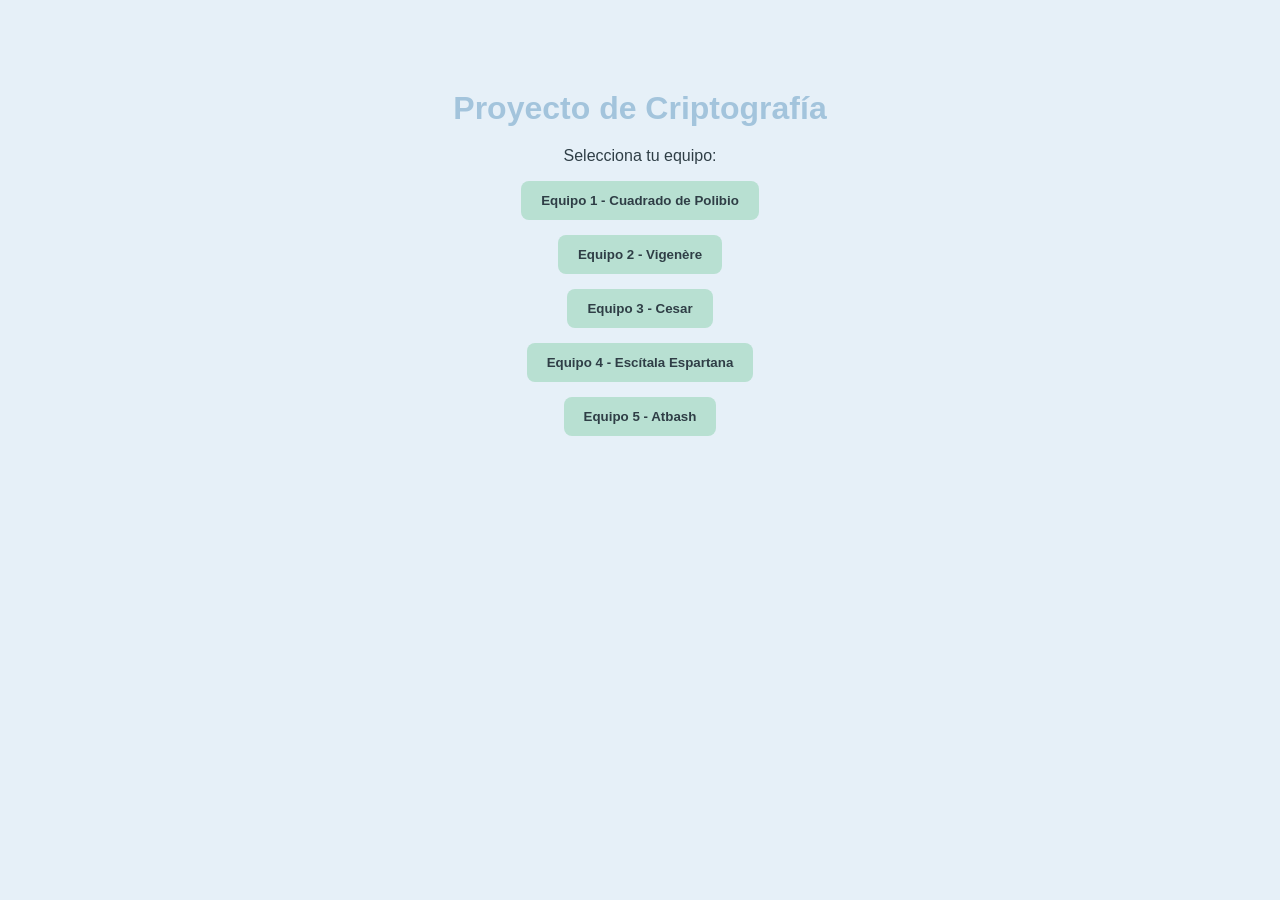
<file: index.html>
<!DOCTYPE html>
<html lang="es">
<head>
  <meta charset="UTF-8">
  <title>Proyecto de Criptografía</title>
  <link rel="stylesheet" href="estilos.css">
</head>
<body>
  <div class="contenedor">
    <h1>Proyecto de Criptografía</h1>
    <p>Selecciona tu equipo:</p>
    <button onclick="location.href='equipo1.html'">Equipo 1 - Cuadrado de Polibio</button>
    <button onclick="location.href='equipo2.html'">Equipo 2 - Vigenère</button>
    <button onclick="location.href='equipo3.html'">Equipo 3 - Cesar</button>
    <button onclick="location.href='equipo4.html'">Equipo 4 - Escítala Espartana </button>
    <button onclick="location.href='equipo5.html'">Equipo 5 - Atbash</button>
  </div>
</body>
</html>
</file>
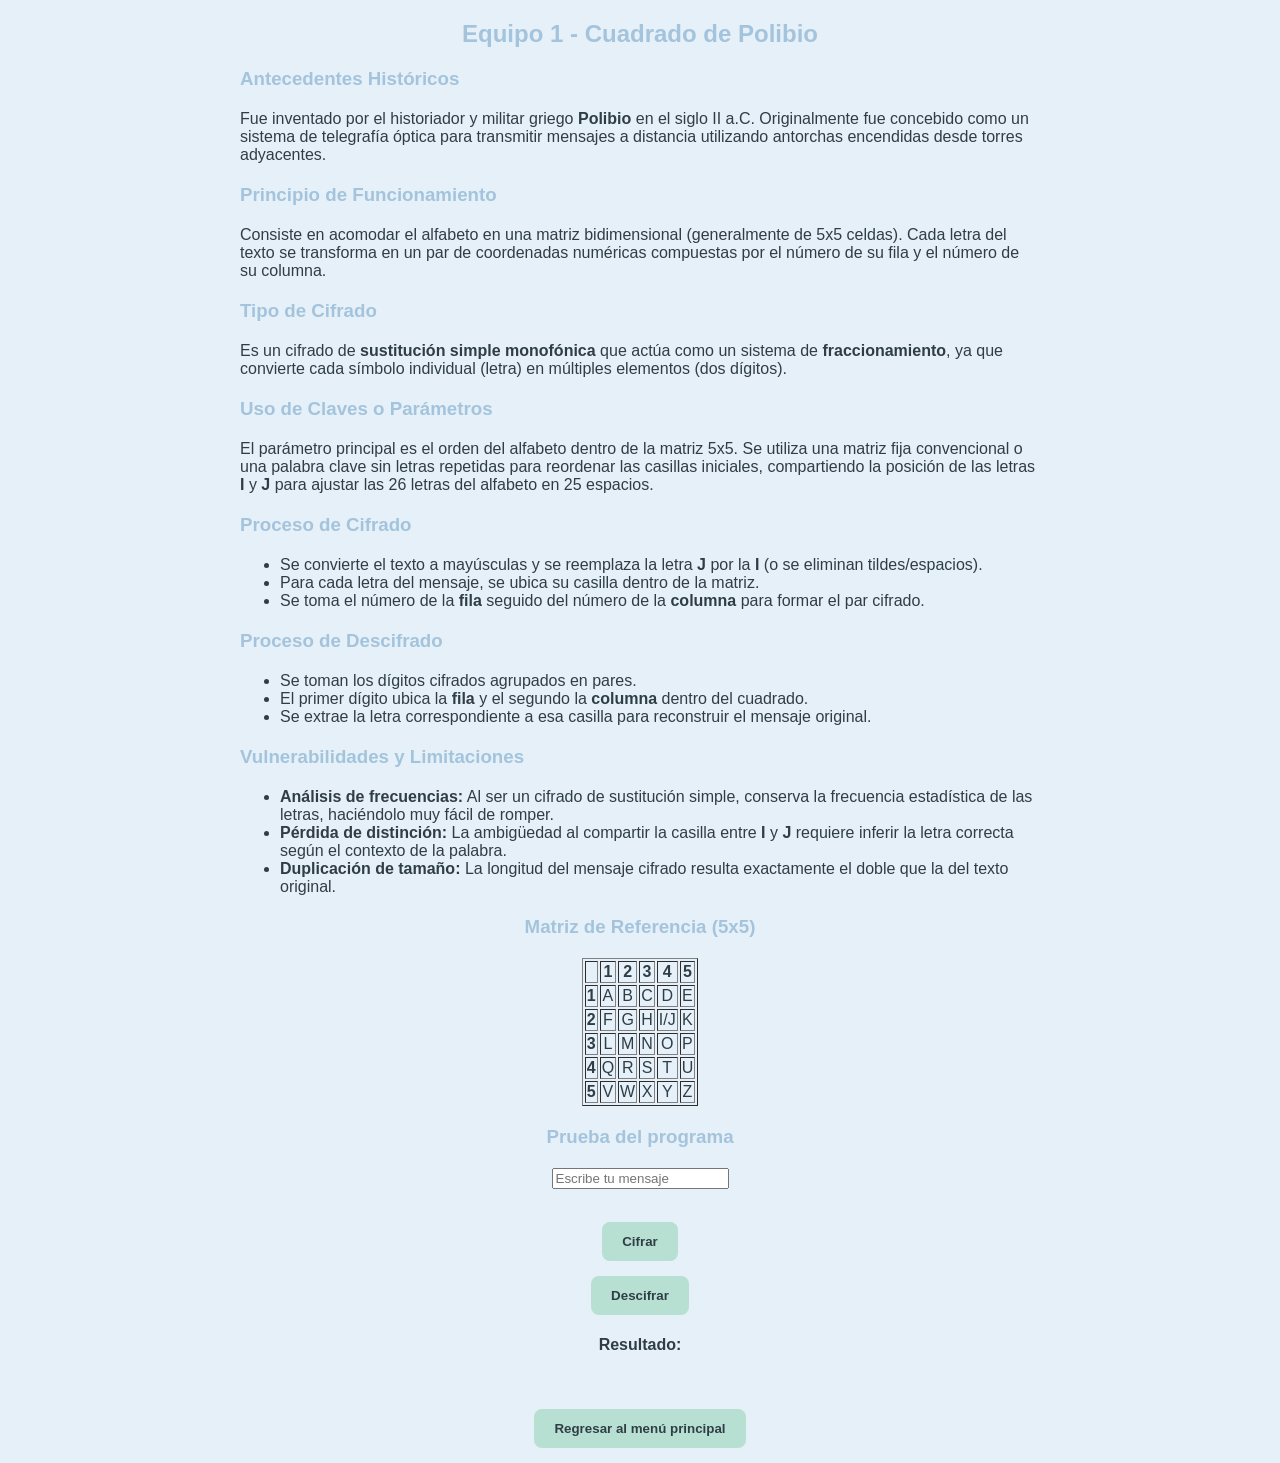
<file: equipo1.html>
<!DOCTYPE html>
<html lang="es">
<head>
    <meta charset="UTF-8">
    <title>Equipo 1 - Cifrado Polibio</title>
    <link rel="stylesheet" href="estilos.css">
</head>
<body>
    <h2>Equipo 1 - Cuadrado de Polibio</h2>
    
    <div style="text-align: left; max-width: 800px; margin: 0 auto;">
      <h3>Antecedentes Históricos</h3>
      <p>
        Fue inventado por el historiador y militar griego <strong>Polibio</strong> en el siglo II a.C. 
        Originalmente fue concebido como un sistema de telegrafía óptica para transmitir mensajes a distancia 
        utilizando antorchas encendidas desde torres adyacentes.
      </p>

      <h3>Principio de Funcionamiento</h3>
      <p>
        Consiste en acomodar el alfabeto en una matriz bidimensional (generalmente de 5x5 celdas). 
        Cada letra del texto se transforma en un par de coordenadas numéricas compuestas por el número de su fila y el número de su columna.
      </p>

      <h3>Tipo de Cifrado</h3>
      <p>
        Es un cifrado de <strong>sustitución simple monofónica</strong> que actúa como un sistema de <strong>fraccionamiento</strong>, 
        ya que convierte cada símbolo individual (letra) en múltiples elementos (dos dígitos).
      </p>

      <h3>Uso de Claves o Parámetros</h3>
      <p>
        El parámetro principal es el orden del alfabeto dentro de la matriz 5x5. Se utiliza una matriz fija convencional o una palabra clave 
        sin letras repetidas para reordenar las casillas iniciales, compartiendo la posición de las letras <strong>I</strong> y <strong>J</strong> 
        para ajustar las 26 letras del alfabeto en 25 espacios.
      </p>

      <h3>Proceso de Cifrado</h3>
      <ul>
        <li>Se convierte el texto a mayúsculas y se reemplaza la letra <strong>J</strong> por la <strong>I</strong> (o se eliminan tildes/espacios).</li>
        <li>Para cada letra del mensaje, se ubica su casilla dentro de la matriz.</li>
        <li>Se toma el número de la <strong>fila</strong> seguido del número de la <strong>columna</strong> para formar el par cifrado.</li>
      </ul>

      <h3>Proceso de Descifrado</h3>
      <ul>
        <li>Se toman los dígitos cifrados agrupados en pares.</li>
        <li>El primer dígito ubica la <strong>fila</strong> y el segundo la <strong>columna</strong> dentro del cuadrado.</li>
        <li>Se extrae la letra correspondiente a esa casilla para reconstruir el mensaje original.</li>
      </ul>

      <h3>Vulnerabilidades y Limitaciones</h3>
      <ul>
        <li><strong>Análisis de frecuencias:</strong> Al ser un cifrado de sustitución simple, conserva la frecuencia estadística de las letras, haciéndolo muy fácil de romper.</li>
        <li><strong>Pérdida de distinción:</strong> La ambigüedad al compartir la casilla entre <strong>I</strong> y <strong>J</strong> requiere inferir la letra correcta según el contexto de la palabra.</li>
        <li><strong>Duplicación de tamaño:</strong> La longitud del mensaje cifrado resulta exactamente el doble que la del texto original.</li>
      </ul>
    </div>

    <h3>Matriz de Referencia (5x5)</h3>
    <table border="1" style="margin: 10px auto; text-align: center;">
      <tr><th></th><th>1</th><th>2</th><th>3</th><th>4</th><th>5</th></tr>
      <tr><th>1</th><td>A</td><td>B</td><td>C</td><td>D</td><td>E</td></tr>
      <tr><th>2</th><td>F</td><td>G</td><td>H</td><td>I/J</td><td>K</td></tr>
      <tr><th>3</th><td>L</td><td>M</td><td>N</td><td>O</td><td>P</td></tr>
      <tr><th>4</th><td>Q</td><td>R</td><td>S</td><td>T</td><td>U</td></tr>
      <tr><th>5</th><td>V</td><td>W</td><td>X</td><td>Y</td><td>Z</td></tr>
    </table>

    <h3>Prueba del programa</h3>
    <input type="text" id="texto" placeholder="Escribe tu mensaje">
    <br><br>
    <button onclick="cifrar()">Cifrar</button>
    <button onclick="descifrar()">Descifrar</button>

    <h4 id="resultado">Resultado: </h4>

    <br>
    <button onclick="location.href='index.html'">Regresar al menú principal</button>

    <script src="polibio.js"></script>
</body>
</html>
</file>
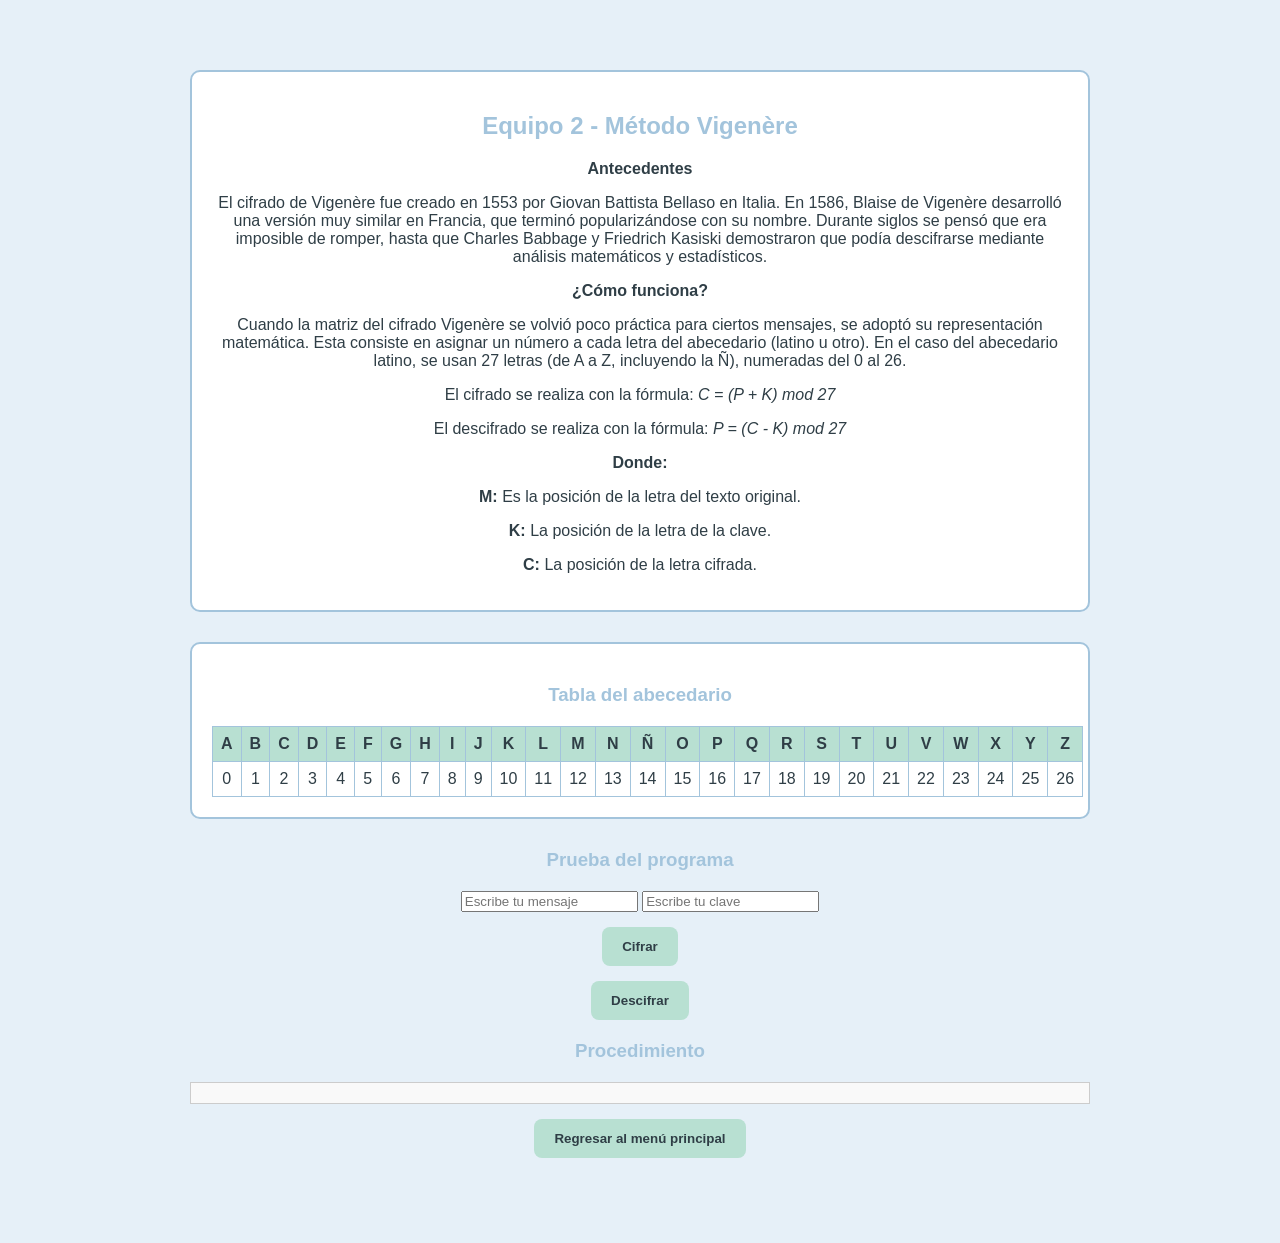
<file: equipo2.html>
<!DOCTYPE html>
<html lang="es">
<head>
  <meta charset="UTF-8">
  <title>Equipo 2 - Vigenère</title>
  <link rel="stylesheet" href="estilos.css">
</head>
<body>
  <div class="contenedor">
    <div class="cuadro-texto">
      <h2>Equipo 2 - Método Vigenère</h2>
      <p><strong>Antecedentes</strong></p>
      <p>
        El cifrado de Vigenère fue creado en 1553 por Giovan Battista Bellaso en Italia. 
        En 1586, Blaise de Vigenère desarrolló una versión muy similar en Francia, que 
        terminó popularizándose con su nombre. Durante siglos se pensó que era imposible 
        de romper, hasta que Charles Babbage y Friedrich Kasiski demostraron que podía 
        descifrarse mediante análisis matemáticos y estadísticos.
      </p>
      <p><strong>¿Cómo funciona?</strong></p>
      <p>
        Cuando la matriz del cifrado Vigenère se volvió poco práctica para ciertos mensajes, se adoptó su representación matemática.
        Esta consiste en asignar un número a cada letra del abecedario (latino u otro).
        En el caso del abecedario latino, se usan 27 letras (de A a Z, incluyendo la Ñ), numeradas del 0 al 26.
      </p>
      <p>El cifrado se realiza con la fórmula: <i>C = (P + K) mod 27</i></p>
      <p>El descifrado se realiza con la fórmula: <i>P = (C - K) mod 27</i></p>
      <p><strong>Donde:</strong></p>
      <p><strong>M:</strong> Es la posición de la letra del texto original.</p>
      <p><strong>K:</strong> La posición de la letra de la clave.</p>
      <p><strong>C:</strong> La posición de la letra cifrada.</p>
    </div>

    <div class="cuadro-tabla">
      <h3>Tabla del abecedario</h3>
      <table class="tabla-alfabeto">
        <tr>
          <th>A</th><th>B</th><th>C</th><th>D</th><th>E</th><th>F</th><th>G</th><th>H</th><th>I</th><th>J</th>
          <th>K</th><th>L</th><th>M</th><th>N</th><th>Ñ</th><th>O</th><th>P</th><th>Q</th><th>R</th><th>S</th>
          <th>T</th><th>U</th><th>V</th><th>W</th><th>X</th><th>Y</th><th>Z</th>
        </tr>
        <tr>
          <td>0</td><td>1</td><td>2</td><td>3</td><td>4</td><td>5</td><td>6</td><td>7</td><td>8</td><td>9</td>
          <td>10</td><td>11</td><td>12</td><td>13</td><td>14</td><td>15</td><td>16</td><td>17</td><td>18</td><td>19</td>
          <td>20</td><td>21</td><td>22</td><td>23</td><td>24</td><td>25</td><td>26</td>
        </tr>
      </table>
    </div>

    <h3>Prueba del programa</h3>
    <input type="text" id="mensaje" placeholder="Escribe tu mensaje">
    <input type="text" id="clave" placeholder="Escribe tu clave">
    <button id="btnCifrar">Cifrar</button>
    <button id="btnDescifrar">Descifrar</button>
    <p id="resultado"></p>

    <h3>Procedimiento</h3>
    <div id="procedimiento" style="text-align:left; white-space:pre-line; background:#f9f9f9; padding:10px; border:1px solid #ccc;"></div>

    <button onclick="location.href='index.html'">Regresar al menú principal</button>
  </div>

  <!-- Script embebido -->
  <script>
    const alfabeto = "ABCDEFGHIJKLMNÑOPQRSTUVWXYZ";

    function mostrarProcedimiento(pasos) {
      document.getElementById("procedimiento").innerText = pasos.join("\n");
    }

    function cifrar() {
      const mensaje = document.getElementById("mensaje").value.toUpperCase();
      const clave = document.getElementById("clave").value.toUpperCase();
      const resultado = document.getElementById("resultado");

      if (!clave) {
        resultado.innerText = " Ingresa una clave válida.";
        return;
      }

      let textoFinal = "";
      let j = 0;
      let pasos = [];

      for (let i = 0; i < mensaje.length; i++) {
        const letra = mensaje[i];
        if (alfabeto.includes(letra)) {
          const posMensaje = alfabeto.indexOf(letra);
          const posClave = alfabeto.indexOf(clave[j % clave.length]);
          const nuevaPos = (posMensaje + posClave) % alfabeto.length;
          const letraCifrada = alfabeto[nuevaPos];
          textoFinal += letraCifrada;
          pasos.push(`Letra ${letra} (pos ${posMensaje}) + Clave ${clave[j % clave.length]} (pos ${posClave}) = ${letraCifrada} (pos ${nuevaPos})`);
          j++;
        } else {
          textoFinal += letra;
          pasos.push(`Carácter especial "${letra}" se conserva igual`);
        }
      }

      resultado.innerText = " Texto cifrado: " + textoFinal;
      mostrarProcedimiento(pasos);
    }

    function descifrar() {
      const mensaje = document.getElementById("mensaje").value.toUpperCase();
      const clave = document.getElementById("clave").value.toUpperCase();
      const resultado = document.getElementById("resultado");

      if (!clave) {
        resultado.innerText = " Ingresa una clave válida.";
        return;
      }

      let textoFinal = "";
      let j = 0;
      let pasos = [];

      for (let i = 0; i < mensaje.length; i++) {
        const letra = mensaje[i];
        if (alfabeto.includes(letra)) {
          const posMensaje = alfabeto.indexOf(letra);
          const posClave = alfabeto.indexOf(clave[j % clave.length]);
          const nuevaPos = (posMensaje - posClave + alfabeto.length) % alfabeto.length;
          const letraDescifrada = alfabeto[nuevaPos];
          textoFinal += letraDescifrada;
          pasos.push(`Letra ${letra} (pos ${posMensaje}) - Clave ${clave[j % clave.length]} (pos ${posClave}) = ${letraDescifrada} (pos ${nuevaPos})`);
          j++;
        } else {
          textoFinal += letra;
          pasos.push(`Carácter especial "${letra}" se conserva igual`);
        }
      }

      resultado.innerText = " Texto descifrado: " + textoFinal;
      mostrarProcedimiento(pasos);
    }

    document.getElementById("btnCifrar").addEventListener("click", cifrar);
    document.getElementById("btnDescifrar").addEventListener("click", descifrar);
  </script>
</body>
</html>
</file>
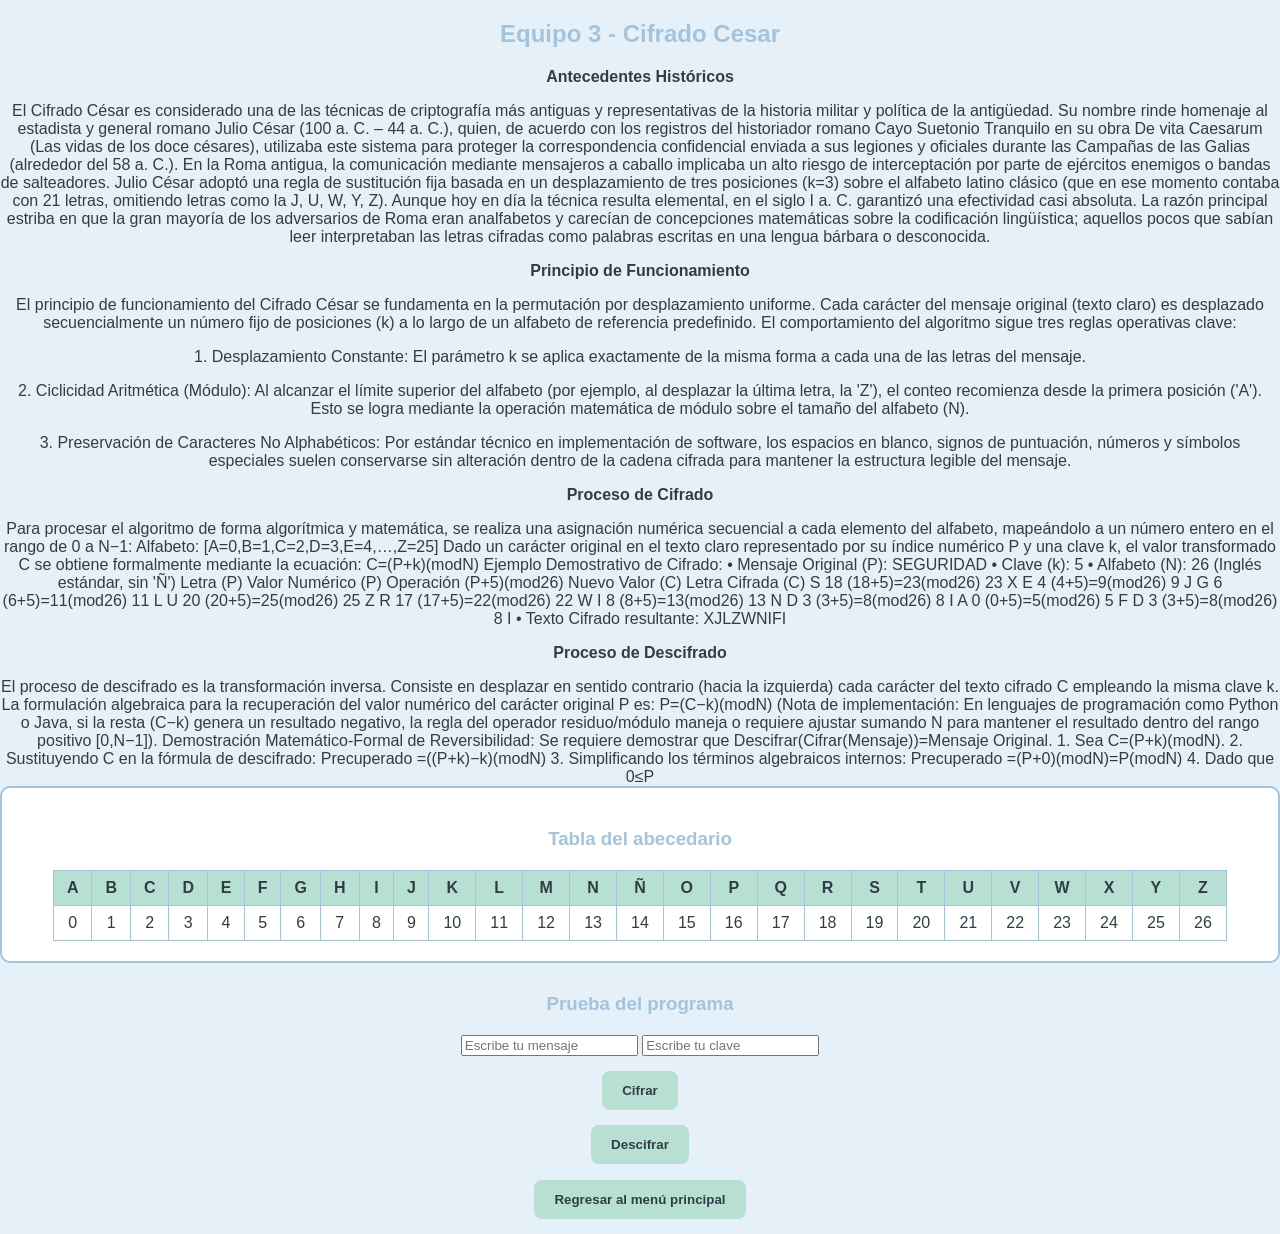
<file: equipo3.html>
<!DOCTYPE html>
<html>
<head>
  <title>Equipo 3 - Cifrado Cesar</title>
  <script src="Cifrado_Cesar.js"></script>
  <link rel="stylesheet" href="estilos.css">
</head>
<body>
  <h2>Equipo 3 - Cifrado Cesar</h2>
  <p>  <p><strong>Antecedentes Históricos</strong></p>
El Cifrado César es considerado una de las técnicas de criptografía más antiguas y representativas de la historia militar y política de la antigüedad. Su nombre rinde homenaje al estadista y general romano Julio César (100 a. C. – 44 a. C.), quien, de acuerdo con los registros del historiador romano Cayo Suetonio Tranquilo en su obra De vita Caesarum (Las vidas de los doce césares), utilizaba este sistema para proteger la correspondencia confidencial enviada a sus legiones y oficiales durante las Campañas de las Galias (alrededor del 58 a. C.).
En la Roma antigua, la comunicación mediante mensajeros a caballo implicaba un alto riesgo de interceptación por parte de ejércitos enemigos o bandas de salteadores. Julio César adoptó una regla de sustitución fija basada en un desplazamiento de tres posiciones (k=3) sobre el alfabeto latino clásico (que en ese momento contaba con 21 letras, omitiendo letras como la J, U, W, Y, Z).
Aunque hoy en día la técnica resulta elemental, en el siglo I a. C. garantizó una efectividad casi absoluta. La razón principal estriba en que la gran mayoría de los adversarios de Roma eran analfabetos y carecían de concepciones matemáticas sobre la codificación lingüística; aquellos pocos que sabían leer interpretaban las letras cifradas como palabras escritas en una lengua bárbara o desconocida.
    
  <p><strong>Principio de Funcionamiento</strong></p>
El principio de funcionamiento del Cifrado César se fundamenta en la permutación por desplazamiento uniforme. Cada carácter del mensaje original (texto claro) es desplazado secuencialmente un número fijo de posiciones (k) a lo largo de un alfabeto de referencia predefinido.
El comportamiento del algoritmo sigue tres reglas operativas clave:
<p>1.	Desplazamiento Constante: El parámetro k se aplica exactamente de la misma forma a cada una de las letras del mensaje.</p>
<p>2.	Ciclicidad Aritmética (Módulo): Al alcanzar el límite superior del alfabeto (por ejemplo, al desplazar la última letra, la 'Z'), el conteo recomienza desde la primera posición ('A'). Esto se logra mediante la operación matemática de módulo sobre el tamaño del alfabeto (N).</p>
<p>3.	Preservación de Caracteres No Alphabéticos: Por estándar técnico en implementación de software, los espacios en blanco, signos de puntuación, números y símbolos especiales suelen conservarse sin alteración dentro de la cadena cifrada para mantener la estructura legible del mensaje.</p>

    <p><strong>Proceso de Cifrado</strong></p>
Para procesar el algoritmo de forma algorítmica y matemática, se realiza una asignación numérica secuencial a cada elemento del alfabeto, mapeándolo a un número entero en el rango de 0 a N−1:
Alfabeto: [A=0,B=1,C=2,D=3,E=4,…,Z=25]
Dado un carácter original en el texto claro representado por su índice numérico P y una clave k, el valor transformado C se obtiene formalmente mediante la ecuación:
C=(P+k)(modN)

Ejemplo Demostrativo de Cifrado:
•	Mensaje Original (P): SEGURIDAD
•	Clave (k): 5
•	Alfabeto (N): 26 (Inglés estándar, sin 'Ñ')
Letra (P)	Valor Numérico 
(P)            	Operación (P+5)(mod26)
	Nuevo Valor (C)	Letra Cifrada (C)

S	18	(18+5)=23(mod26)	23	X
E	4	(4+5)=9(mod26)	9	J
G	6	(6+5)=11(mod26)	11	L
U	20	(20+5)=25(mod26)	25	Z
R	17	(17+5)=22(mod26)	22	W
I	8	(8+5)=13(mod26)	13	N
D	3	(3+5)=8(mod26)	8	I
A	0	(0+5)=5(mod26)	5	F
D	3	(3+5)=8(mod26)	8	I
•	Texto Cifrado resultante: XJLZWNIFI

 <p><strong>Proceso de Descifrado</strong></p>
El proceso de descifrado es la transformación inversa. Consiste en desplazar en sentido contrario (hacia la izquierda) cada carácter del texto cifrado C empleando la misma clave k.
La formulación algebraica para la recuperación del valor numérico del carácter original P es:
P=(C−k)(modN)
(Nota de implementación: En lenguajes de programación como Python o Java, si la resta (C−k) genera un resultado negativo, la regla del operador residuo/módulo maneja o requiere ajustar sumando N para mantener el resultado dentro del rango positivo [0,N−1]).
Demostración Matemático-Formal de Reversibilidad:
Se requiere demostrar que Descifrar(Cifrar(Mensaje))=Mensaje Original.
1.	Sea C=(P+k)(modN).
2.	Sustituyendo C en la fórmula de descifrado:
Precuperado =((P+k)−k)(modN)
3.	Simplificando los términos algebraicos internos:
Precuperado =(P+0)(modN)=P(modN)
4.	Dado que 0≤P<N, se cumple rigurosamente que Precuperado =P.
Ejemplo de Descifrado:
•	Texto Cifrado (C): XJLZWNIFI | Clave (k): 5
•	X (C=23) →(23−5)(mod26)=18→ S
•	J (C=9) →(9−5)(mod26)=4→ E
•	L (C=11) →(11−5)(mod26)=6→ G
•	Z (C=25) →(25−5)(mod26)=20→ U
•	W (C=22) →(22−5)(mod26)=17→ R
•	N (C=13) →(13−5)(mod26)=8→ I
•	I (C=8) →(8−5)(mod26)=3→ D
•	F (C=5) →(5−5)(mod26)=0→ A
•	I (C=8) →(8−5)(mod26)=3→ D
•	Texto Recuperado: SEGURIDAD
</p>
	<div class="cuadro-tabla">
      <h3>Tabla del abecedario</h3>
      <table class="tabla-alfabeto">
        <tr>
          <th>A</th><th>B</th><th>C</th><th>D</th><th>E</th><th>F</th><th>G</th><th>H</th><th>I</th><th>J</th>
          <th>K</th><th>L</th><th>M</th><th>N</th><th>Ñ</th><th>O</th><th>P</th><th>Q</th><th>R</th><th>S</th>
          <th>T</th><th>U</th><th>V</th><th>W</th><th>X</th><th>Y</th><th>Z</th>
        </tr>
        <tr>
          <td>0</td><td>1</td><td>2</td><td>3</td><td>4</td><td>5</td><td>6</td><td>7</td><td>8</td><td>9</td>
          <td>10</td><td>11</td><td>12</td><td>13</td><td>14</td><td>15</td><td>16</td><td>17</td><td>18</td><td>19</td>
          <td>20</td><td>21</td><td>22</td><td>23</td><td>24</td><td>25</td><td>26</td>
        </tr>
      </table>
    </div>

  <h3>Prueba del programa</h3>
  <input type="text" id="mensaje" placeholder="Escribe tu mensaje">
  <input type="text" id="clave" placeholder="Escribe tu clave">
  <button onclick="cifrar()">Cifrar</button>
  <button onclick="descifrar()">Descifrar</button>
  <p id="resultado"></p>

  <!-- Botón de regreso -->
  <button onclick="location.href='index.html'">Regresar al menú principal</button>
</body>
</html>
</file>
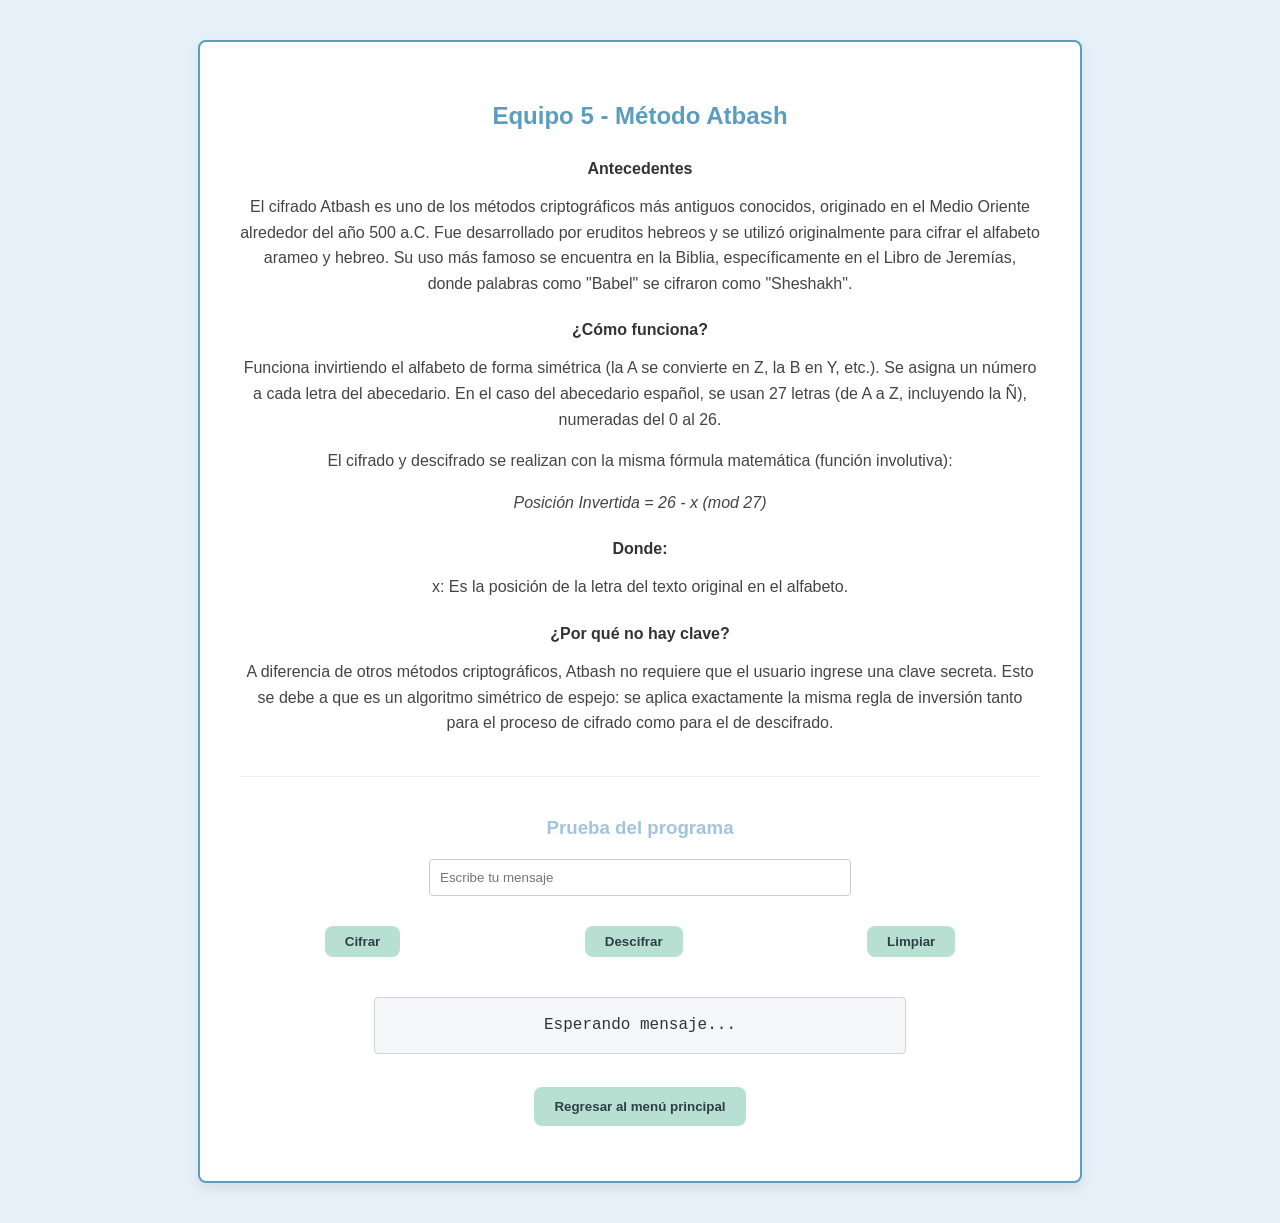
<file: equipo5.html>
<!DOCTYPE html>
<html>
<head>
  <title>Equipo 5</title>
  <link rel="stylesheet" href="estilos.css">
  <style>
    .tarjeta-blanca {
      background-color: #ffffff;
      border: 2px solid #5b9dbf; /* <-- Borde más oscuro y definido */
      border-radius: 8px;
      max-width: 800px;
      margin: 40px auto; 
      padding: 40px;
      text-align: center; 
      box-shadow: 0 6px 12px rgba(0,0,0,0.08); /* Sombra ligeramente más marcada */
      font-family: Arial, sans-serif;
    }
    .tarjeta-blanca h2 {
      color: #5b9dbf; 
      margin-bottom: 30px;
    }
    .tarjeta-blanca h4 {
      color: #333333;
      margin-top: 25px;
      margin-bottom: 15px;
    }
    .tarjeta-blanca p {
      color: #444444;
      line-height: 1.6;
      margin-bottom: 15px;
    }
    .zona-prueba {
      margin-top: 40px;
      padding-top: 20px;
      border-top: 1px solid #eeeeee;
    }
    .zona-prueba input {
      padding: 10px;
      margin-bottom: 15px;
      width: 80%;
      max-width: 400px;
      border: 1px solid #ccc;
      border-radius: 4px;
    }
    .grupo-botones {
      display: flex;
      justify-content: center;
      gap: 15px;
      margin-bottom: 25px;
    }
    .grupo-botones button {
      padding: 8px 20px;
      cursor: pointer;
    }
    #resultado {
      background-color: #f4f6f8;
      border: 1px solid #ced4da;
      border-radius: 4px;
      padding: 15px;
      min-height: 24px;
      color: #333;
      font-family: monospace;
      font-size: 16px;
      word-break: break-all;
      max-width: 500px;
      margin: 0 auto;
    }
  </style>
</head>
<body>

  <div class="tarjeta-blanca">
    <h2>Equipo 5 - Método Atbash</h2>

    <h4>Antecedentes</h4>
    <p>El cifrado Atbash es uno de los métodos criptográficos más antiguos conocidos, originado en el Medio Oriente alrededor del año 500 a.C. Fue desarrollado por eruditos hebreos y se utilizó originalmente para cifrar el alfabeto arameo y hebreo. Su uso más famoso se encuentra en la Biblia, específicamente en el Libro de Jeremías, donde palabras como "Babel" se cifraron como "Sheshakh".</p>

    <h4>¿Cómo funciona?</h4>
    <p>Funciona invirtiendo el alfabeto de forma simétrica (la A se convierte en Z, la B en Y, etc.). Se asigna un número a cada letra del abecedario. En el caso del abecedario español, se usan 27 letras (de A a Z, incluyendo la Ñ), numeradas del 0 al 26.</p>

    <p>El cifrado y descifrado se realizan con la misma fórmula matemática (función involutiva):</p>
    <p><em>Posición Invertida = 26 - x (mod 27)</em></p>

    <h4>Donde:</h4>
    <p>x: Es la posición de la letra del texto original en el alfabeto.</p>

    <h4>¿Por qué no hay clave?</h4>
    <p>A diferencia de otros métodos criptográficos, Atbash no requiere que el usuario ingrese una clave secreta. Esto se debe a que es un algoritmo simétrico de espejo: se aplica exactamente la misma regla de inversión tanto para el proceso de cifrado como para el de descifrado.</p>

    <div class="zona-prueba">
      <h3>Prueba del programa</h3>
      <input type="text" id="textoEntrada" placeholder="Escribe tu mensaje">
      
      <div class="grupo-botones">
        <button id="btnCifrar">Cifrar</button>
        <button id="btnDescifrar">Descifrar</button>
        <button id="btnLimpiar">Limpiar</button>
      </div>
      
      <p id="resultado">Esperando mensaje...</p>
    </div>

    <br>
    <button onclick="location.href='index.html'">Regresar al menú principal</button>
  </div>

  <script>
    const alfabetoEspanol = "ABCDEFGHIJKLMNÑOPQRSTUVWXYZ";

    function procesarAtbash(textoEntrada) {
      let resultadoFinal = "";
      const textoMayusculas = textoEntrada.toUpperCase();
      const totalLetras = alfabetoEspanol.length;

      for (let i = 0; i < textoMayusculas.length; i++) {
        const caracterActual = textoMayusculas[i];
        const posicionActual = alfabetoEspanol.indexOf(caracterActual);

        if (posicionActual !== -1) {
          const posicionInvertida = (totalLetras - 1) - posicionActual;
          resultadoFinal += alfabetoEspanol[posicionInvertida];
        } else {
          resultadoFinal += caracterActual;
        }
      }

      return resultadoFinal;
    }

    const inputTexto = document.getElementById('textoEntrada');
    const btnCifrar = document.getElementById('btnCifrar');
    const btnDescifrar = document.getElementById('btnDescifrar');
    const btnLimpiar = document.getElementById('btnLimpiar');
    const divResultado = document.getElementById('resultado');

    btnCifrar.addEventListener('click', () => {
      const texto = inputTexto.value.trim();
      if (!texto) {
        divResultado.innerText = "[!] Error: Ingresa un mensaje.";
        return;
      }
      divResultado.innerText = procesarAtbash(texto);
    });

    btnDescifrar.addEventListener('click', () => {
      const texto = inputTexto.value.trim();
      if (!texto) {
        divResultado.innerText = "[!] Error: Ingresa un mensaje para descifrar.";
        return;
      }
      divResultado.innerText = procesarAtbash(texto);
    });

    btnLimpiar.addEventListener('click', () => {
      inputTexto.value = '';
      divResultado.innerText = 'Esperando mensaje...';
    });
  </script>
</body>
</html>
</file>
<file: estilos.css>
:root {
  --color-fondo: #e6f0f8;
  --color-principal: #a3c4dc;
  --color-secundario: #c8d9e6;
  --color-acento: #b8e0d2;
  --color-texto: #2f3e46;
}

body {
  font-family: 'Segoe UI', sans-serif;
  background: var(--color-fondo);
  color: var(--color-texto);
  margin: 0;
  padding: 0;
  text-align: center;
}

h1, h2, h3 {
  color: var(--color-principal);
  margin: 20px 0;
}

button {
  background: var(--color-acento);
  border: none;
  padding: 12px 20px;
  border-radius: 8px;
  color: var(--color-texto);
  font-weight: bold;
  cursor: pointer;
  margin: 15px auto;
  display: block;
}

button:hover {
  background: var(--color-principal);
}

.contenedor {
  max-width: 900px;
  margin: 50px auto;
  padding: 20px;
}

.cuadro-texto, .cuadro-tabla {
  background: #ffffff;
  border: 2px solid var(--color-principal);
  border-radius: 10px;
  padding: 20px;
  margin-bottom: 30px;
}

.tabla-alfabeto {
  margin: 0 auto;
  border-collapse: collapse;
  width: 95%;
}

.tabla-alfabeto th, .tabla-alfabeto td {
  border: 1px solid var(--color-principal);
  padding: 8px;
  text-align: center;
}

.tabla-alfabeto th {
  background: var(--color-acento);
  color: var(--color-texto);
}
</file>
